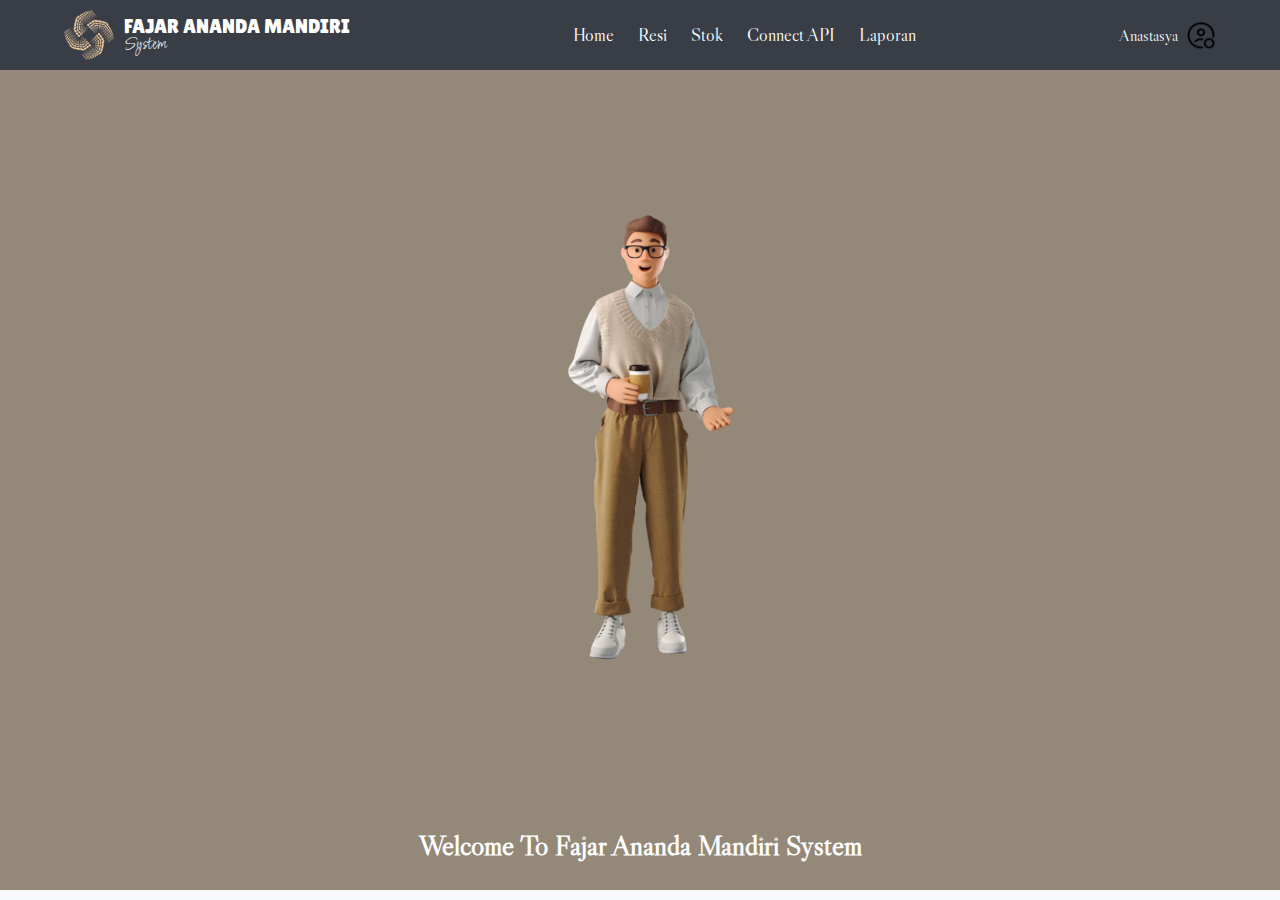
<file: index.html>
<!DOCTYPE html>
<html lang="en">
<head>
  <meta charset="UTF-8">
  <meta name="viewport" content="width=device-width, initial-scale=1.0">
  <title>Fajar Ananda Mandiri System</title>
  <link href="https://fonts.googleapis.com/css2?family=Lilita+One&family=Licorice&family=Libre+Caslon+Display&display=swap" rel="stylesheet">
  <link rel="stylesheet" href="css/style.css">
</head>
<body>

  <!-- Header/Navbar -->
  <header class="header_section">
    <div class="container">
      <nav class="navbar">
        <div class="logo">
          <img src="images/fajarlogonew.png" alt="FAM Logo">
          <div class="logo_text">
            <div class="fam_title">FAJAR ANANDA MANDIRI</div>
            <div class="fam_subtitle">System</div>
          </div>
        </div>
        <div class="nav_menu">
          <a href="index.html">Home</a>
          <a href="upload_resi.html">Resi</a>
          <a href="#">Stok</a>
          <a href="#">Connect API</a>
          <a href="#">Laporan</a>
        </div>
        <div class="profile">
          <span>Anastasya</span>
          <img src="images/profileicon.png" alt="Profile Icon">
        </div>
      </nav>
    </div>
  </header>

  <!-- Main Section -->
  <section class="hero_section">
    <div class="container hero_content">
      <div class="img_side">
        <img src="images/orangindex.png" alt="Illustration">
      </div>
      <div class="text_side">
        <h2>Welcome To Fajar Ananda Mandiri System</h2>
      </div>
    </div>
  </section>

</body>
</html>
</file>
<file: css/style.css>
/* Reset */
* {
  margin: 0;
  padding: 0;
  box-sizing: border-box;
}

/* Body */
body {
  font-family: 'Libre Caslon Display', serif;
  background-color: #f8f9fa;
}

/* Container */
.container {
  width: 90%;
  margin: 0 auto;
}

/* Header/Navbar */
.header_section {
  background-color: #393E46;
  padding: 10px 0;
}

.navbar {
  display: flex;
  align-items: center;
  justify-content: space-between;
}

.logo {
  display: flex;
  align-items: center;
}

.logo img {
  height: 50px;
  margin-right: 10px;
}

.logo_text {
  display: flex;
  flex-direction: column;
  line-height: 1.2;
}

.fam_title {
  font-family: 'Lilita One', cursive;
  font-size: 20px;
  color: #fff;
}

.fam_subtitle {
  font-family: 'Licorice', cursive;
  font-size: 20px;
  color: #fff;
  margin-top: -5px;
}

.nav_menu a {
  margin-left: 20px;
  text-decoration: none;
  font-family: 'Libre Caslon Display', serif;
  color: #fff;
  font-size: 18px;
  transition: color 0.3s;
}

.nav_menu a:hover {
  color: #00adb5;
}

.profile {
  display: flex;
  align-items: center;
  gap: 8px;
  color: #fff;
  font-family: 'Libre Caslon Display', serif;
}

.profile img {
  height: 30px;
  width: 30px;
}

/* Hero Section */
.hero_section {
  background-color: #948979;
  min-height: calc(100vh - 80px);
  display: flex;
  align-items: center;
  justify-content: center;
}

.hero_content {
  display: flex;
  align-items: center;
  justify-content: center;
  gap: 50px;
  flex-wrap: wrap;
}

.img_side img {
  width: 1200px; /* <<< ini udah dibesarin */
  height: auto;
}

.text_side h2 {
  font-family: 'Libre Caslon Display', serif;
  font-size: 28px;
  color: #fff;
  text-align: center;
}
</file>
